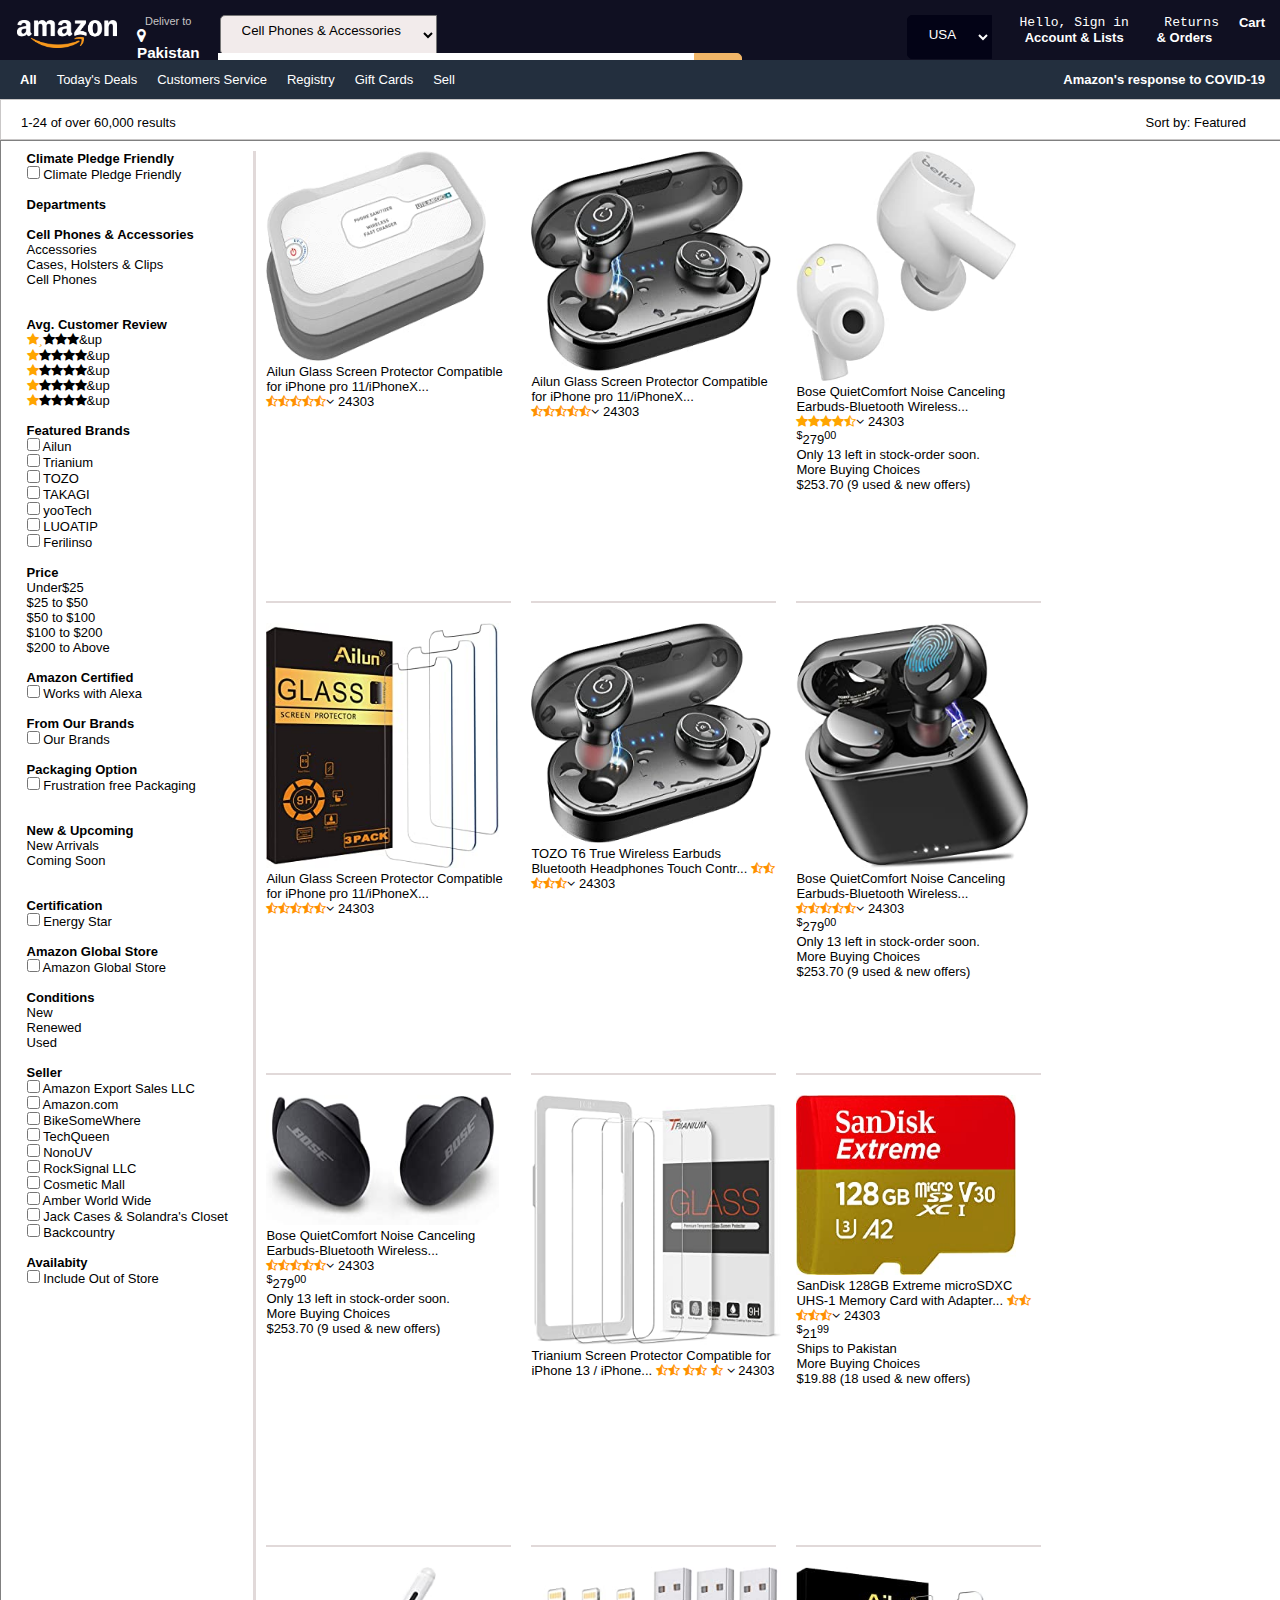
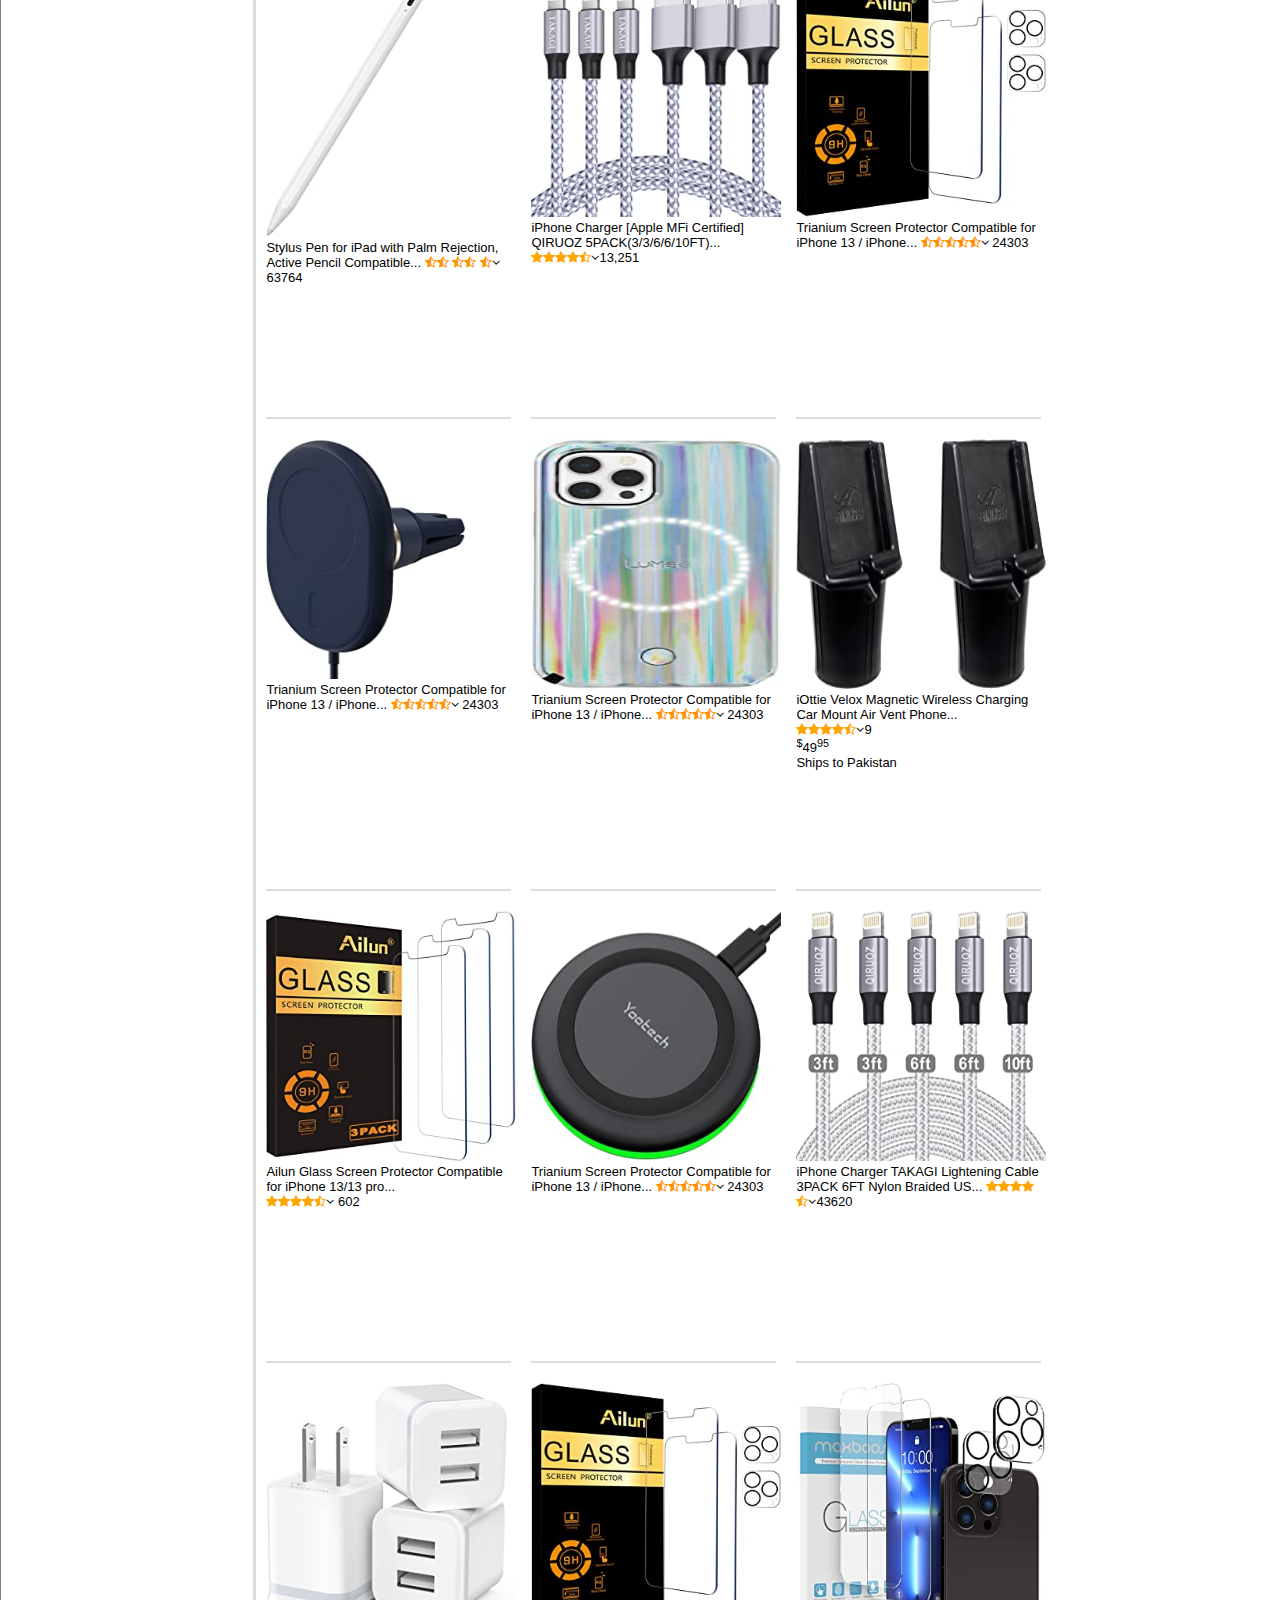
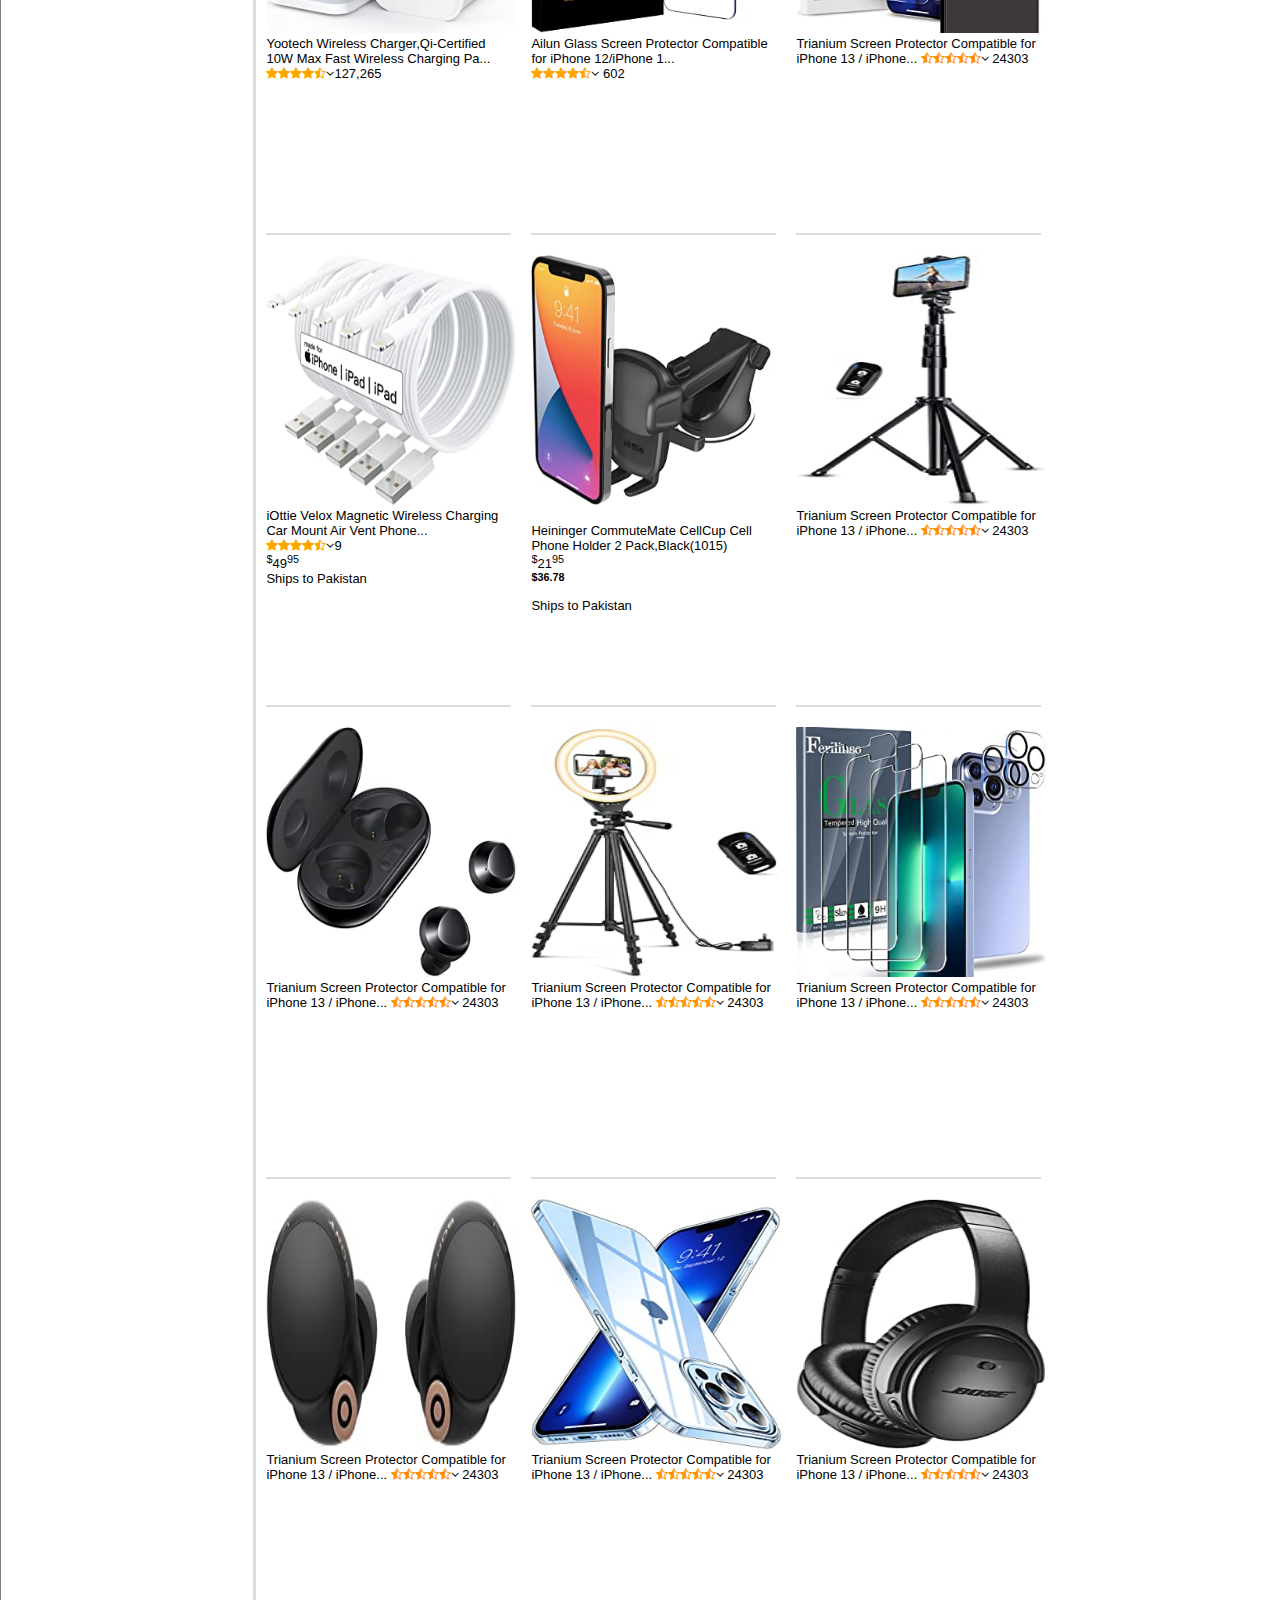
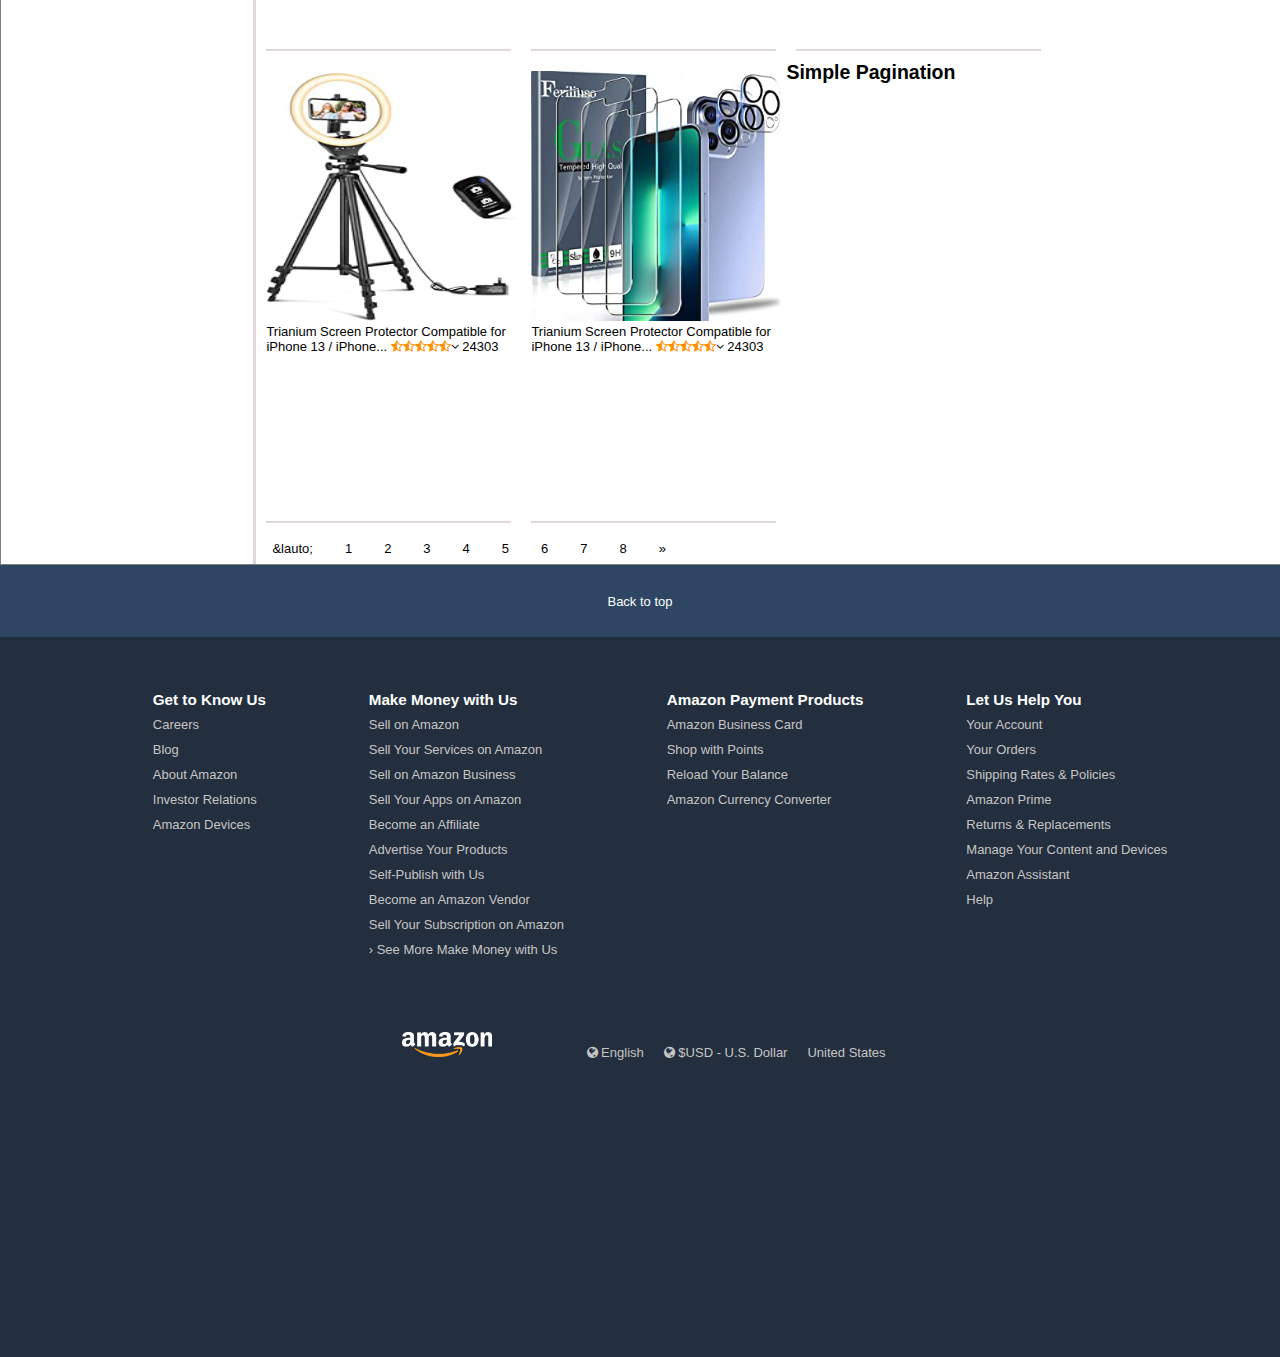
<file: project_amazon/index.html>
<!DOCTYPE html>
<html lang="en">

<head>
    <meta charset="UTF-8">
    <meta http-equiv="X-UA-Compatible" content="IE=edge">
    <meta name="viewport" content="width=device-width, initial-scale=1.0">

    <link rel="stylesheet" href="assets/css/style.css" type="text/css">

    <link rel="stylesheet" href="https://cdnjs.cloudflare.com/ajax/libs/font-awesome/4.7.0/css/font-awesome.min.css">

    <link rel="shortcut icon" href="assets/css/style.css" type="image/x-icon">



    <title>Amazon.com</title>

    <style>
        .pagination {
            display: inline-block;
        }

        .pagination a {
            color: black;
            float: left;
            padding: 8px 16px;
            text-decoration: none;
        }
    </style>
</head>

<body>
    <!-- Main div for Whole page as a container -->
    <div class="header_container">


        <!-- Header div for 1st Main header on amazon website -->
        <div class="main_header font">

            <div class="leftHeader">
                <div class="nav1" style="padding: 20px 15px 15px 17px ;">
                    <img src="assets/images/amazon.png" width="100px" height="28px">
                </div>
                <div class="nav2 padding">
                   <p style="color:rgb(199, 196, 196); text-align: center; font-size: 11px; " > Deliver to </p>
                   <h3> <i class="fa fa-map-marker"> </i> Pakistan </h3>
                </div>
            </div>

            <div class="centerHeader">
                <div class="drop-down padding sflex">
                    <!-- drop-down menu -->

                    <select id="CellPhones&Accessories" name="CellPhones&Accessorie" size=auto
                        style="background-color: rgb(242, 235, 235); padding: 6px 17px 15px 17px; margin: 0px; border-radius: 5px 0px 0px 5px;">
                        <option value="CellPhones&Accessories"> Cell Phones & Accessories </option>
                        <option value="All_Departments"> All_Departments </option>
                        <option value="Arts&Crafts"> Arts & Crafts </option>
                        <option value="Automobile"> Automobile </option>
                        <option value="Baby"> Baby </option>
                        <option value="Beauty&PersonalCare"> Beauty & Personal Care </option>
                        <option value="Books"> Books </option>
                        <input type="text" size="53"
                            style="background-color: white; padding: 6px 17px 15px 17px; margin: -2px; border: 1px solid white ">
                        <button type="submit"
                            style="background-color: rgb(240, 181, 104); padding: 6px 17px 15px 17px; margin: -2px; border: 1px solid rgb(240, 181, 104); border-radius: 0px 5px 5px 0px;">
                            <i class="fa fa-search"> </i>
                        </button>
                    </select>

                </div>
            </div>

            <div class="rightHeader">
                <div class="nav5 padding">
                    <!-- drop-down menu -->
                    <form action="/action_page.php">
                        <select id="country" name="country"
                            style="background-color: rgb(3, 3, 22); color:white; padding: 10px 17px 15px 17px; margin: 0px; border-color: rgb(3, 3, 22); border-radius: 5px 0px 0px 5px;  ">
                            <option value="USA"> USA </option>
                            <option value="Espanol"> Esp </option>
                            <option value="Deutsch"> Deut </option>
                            <option value="Portugues"> Por </option>
                            <option value="pak"> PAK </option>
                        </select>
                    </form>
                </div>
                <div class="nav6 padding">
                    <pre> Hello, Sign in </pre>
                    <p style="text-align: center;"> <b> Account & Lists </b> </p>
                </div>
                <div class="nav7 padding">
                    <pre> Returns</pre>
                    <p> <b> & Orders </b> </p>
                </div>
                <div class="nav8 padding">
                    <p> <b> Cart </b> </p>
                </div>
            </div>
        </div>

        <!-- Header div for (2nd-Main-Sub) header on amazon website -->
        <div class="main_sub_header">

            <div class="subMain_header font">

                <div class="subHeader_nav1" style="padding: 10px 15px 10px 20px;">
                    <p> <b> All </b> </p>
                </div>
                <div class="subHeader_nav2 padding2">
                    <p> Today's Deals </p>
                </div>
                <div class="subHeader_nav3 padding2 ">
                    <p> Customers Service </p>
                </div>
                <div class="subHeader_nav4  padding2">
                    <p> Registry </p>
                </div>
                <div class="subHeader_nav5 padding2">
                    <p> Gift Cards </p>
                </div>
                <div class="subHeader_nav6 padding2">
                    <p> Sell </p>
                </div>

            </div>

            <div class="subMain_header2 font">

                <div class="subMain_header2_nav1 padding2">
                    <p> <b> Amazon's response to COVID-19 </b> </p>
                </div>

            </div>

        </div>


        <div class="specific_thing_results_info font">

            <div class="info_nav1">
                <p> 1-24 of over 60,000 results </p>
            </div>
            <div class="specification_nav2" style="padding: 15px 35px 10px 20px;">
                <p> Sort by: Featured </p>
            </div>
        </div>

        <!-- Body Conatiner Section-->
        <div class="body_container_grandParent_Flexbox font">

            <div class="body_container_parent1_Flexbox" style="display: flex; justify-content: center;">
                <div class="leftflexbox">
                    <div class="borderright">
                        <h4>Climate Pledge Friendly</h4>
                        <input type="checkbox" id="climate" name="climate" value="Climate Pledge Friendly" />
                        <label for="climate " class="style"> Climate Pledge Friendly</label><br /><br />
                        <h4>Departments</h4>
                        <br />
                        <dl>
                            <dt><b>Cell Phones & Accessories</b></dt>
                            <dd class="style">Accessories</dd>
                            <dd class="style">Cases, Holsters & Clips</dd>
                            <dd class="style">Cell Phones</dd>
                        </dl>
                        <br /><br />
                        <h4>Avg. Customer Review</h4>
                        <span>
                            <i class="fa fa-star" style="color: orange"></i><i class="far fa-star"
                                style="color: orange;"></i><i class="fa fa-star"></i><i class="fa fa-star"></i><i
                                class="fa fa-star size"></i></span><span class="style">&up</span><br />
                        <span>
                            <i class="fa fa-star" style="color: orange"></i><i class="fa fa-star"></i><i
                                class="fa fa-star"></i><i class="fa fa-star"></i><i
                                class="fa fa-star size"></i></span><span class="style">&up</span><br />
                        <span>
                            <i class="fa fa-star" style="color: orange"></i><i class="fa fa-star"></i><i
                                class="fa fa-star"></i><i class="fa fa-star"></i><i
                                class="fa fa-star size"></i></span><span class="style">&up</span><br />
                        <span>
                            <i class="fa fa-star" style="color: orange"></i><i class="fa fa-star"></i><i
                                class="fa fa-star"></i><i class="fa fa-star"></i><i
                                class="fa fa-star size"></i></span><span class="style">&up</span><br />
                        <span>
                            <i class="fa fa-star" style="color: orange"></i><i class="fa fa-star"></i><i
                                class="fa fa-star"></i><i class="fa fa-star"></i><i
                                class="fa fa-star size"></i></span><span class="style">&up</span><br /><br />
                        <h4>Featured Brands</h4>
                        <input type="checkbox" id="ailun" value="ailun" />
                        <label for="ailun" class="style">Ailun</label><br />
                        <input type="checkbox" id="trianium" value="Trianium" />
                        <label for="trianium" class="style">Trianium</label><br />
                        <input type="checkbox" id="tozo" value="tozo" />
                        <label for="tozo" class="style">TOZO</label><br />
                        <input type="checkbox" id="takagi" value="takagi" />
                        <label for="takagi" class="style">TAKAGI</label><br />
                        <input type="checkbox" id="yooTech" value="yooTech" />
                        <label for="yooTech" class="style">yooTech</label><br />
                        <input type="checkbox" id="luoatip" value="luoatip" />
                        <label for="luoatip" class="style">LUOATIP</label><br />
                        <input type="checkbox" id="Ferilinso" value="Ferilinso" />
                        <label for="Ferilinso" class="style">Ferilinso</label><br /><br />

                        <h4>Price</h4>
                        <p class="style">
                            Under$25<br />
                            $25 to $50<br />
                            $50 to $100<br />
                            $100 to $200<br />
                            $200 to Above<br />

                        </p><br />
                        <h4>Amazon Certified</h4>
                        <input type="checkbox" id="alexa" name="alexa" />
                        <label for="alexa" class="style">Works with Alexa</label><br /><br />
                        <h4>From Our Brands</h4>
                        <input type="checkbox" id="brands" name="brands" />
                        <label for="brands" class="style">Our Brands</label><br /><br />
                        <h4>Packaging Option</h4>
                        <input type="checkbox" id="Packaging" name="Packaging" />
                        <label for="climate" class="style">Frustration free Packaging</label>
                        <br /><br /><br />
                        <dl>
                            <dt><b>New & Upcoming</b></dt>
                            <dd class="style">New Arrivals</dd>
                            <dd class="style">Coming Soon</dd>
                        </dl><br /><br />
                        <h4>Certification</h4>
                        <input type="checkbox" id="star" name="star" />
                        <label for="star" class="style">Energy Star</label><br /><br />
                        <h4>Amazon Global Store</h4>
                        <input type="checkbox" id="global" name="global" />
                        <label for="global" class="style">Amazon Global Store</label><br /><br />
                        <dl>
                            <dt><b>Conditions</b></dt>
                            <dd class="style">New</dd>
                            <dd class="style">Renewed</dd>
                            <dd class="style">Used</dd>
                        </dl><br />

                        <h4>Seller</h4>
                        <input type="checkbox" id="ailun" value="ailun" />
                        <label for="ailun" class="style">Amazon Export Sales LLC</label><br />
                        <input type="checkbox" id="trianium" value="Trianium" />
                        <label for="trianium" class="style">Amazon.com</label><br />
                        <input type="checkbox" id="tozo" value="tozo" />
                        <label for="tozo" class="style">BikeSomeWhere</label><br />
                        <input type="checkbox" id="takagi" value="takagi" />
                        <label for="takagi" class="style">TechQueen</label><br />
                        <input type="checkbox" id="yooTech" value="yooTech" />
                        <label for="yooTech" class="style">NonoUV</label><br />
                        <input type="checkbox" id="luoatip" value="luoatip" />
                        <label for="luoatip" class="style">RockSignal LLC</label><br />
                        <input type="checkbox" id="Ferilinso" value="Ferilinso" />
                        <label for="Ferilinso" class="style">Cosmetic Mall</label><br />

                        <input type="checkbox" id="Ferilinso" value="Ferilinso" />
                        <label for="Ferilinso" class="style">Amber World Wide</label><br />
                        <input type="checkbox" id="Ferilinso" value="Ferilinso" />
                        <label for="Ferilinso" class="style">Jack Cases & Solandra's Closet</label><br />
                        <input type="checkbox" id="Ferilinso" value="Ferilinso" />
                        <label for="Ferilinso" class="style">Backcountry</label><br />
                        <br />
                        <h4>Availabity</h4>
                        <input type="checkbox" id="brands" name="brands" />
                        <label for="brands" class="style">Include Out of Store</label><br />


                    </div>


                </div>
            </div>

            <div class="body_container_parent2_Flexbox">

                <div class="body_container_child1_Flexbox box shrink">
                    <img src="assets/images/lightSanitizer.jpg" width="220px" height="210px" /><br />
                    <div class="text">
                        <span>
                            Ailun Glass Screen Protector Compatible for iPhone pro
                            11/iPhoneX...<br /><span style="color: rgb(255, 145, 0)">
                                <i class="fa fa-star-half-o"></i><i class="fa fa-star-half-o"></i><i
                                    class="fa fa-star-half-o"></i><i class="fa fa-star-half-o"></i><i
                                    class="fa fa-star-half-o"></i></span><i class="fa fa-angle-down"></i>
                            24303
                        </span>
                    </div>
                </div>

                <div class="body_container_child2_Flexbox box shrink">
                    <img src="assets/images/airpords1.jpg" width="240px" height="220px" /><br />
                    <div class="text">
                        <span>
                            Ailun Glass Screen Protector Compatible for iPhone pro
                            11/iPhoneX...<br /><span style="color: rgb(255, 145, 0)">
                                <i class="fa fa-star-half-o"></i><i class="fa fa-star-half-o"></i><i
                                    class="fa fa-star-half-o"></i><i class="fa fa-star-half-o"></i><i
                                    class="fa fa-star-half-o"></i></span><i class="fa fa-angle-down"></i>
                            24303
                        </span>
                    </div>
                </div>

                <div class="body_container_child3_Flexbox box shrink">
                    <img src="assets/images/earburd.jpg"  width="220px" height="230px" /><br />
                    <div class="text">
                        <p>
                            Bose QuietComfort Noise Canceling Earbuds-Bluetooth
                            Wireless...</br><span style="color:orange">
                                <i class="fa fa-star"></i><i class="fa fa-star"></i><i class="fa fa-star"></i><i
                                    class="fa fa-star"></i><i class="fa fa-star-half-o"></i></span><i
                                class="fa fa-angle-down"></i>
                            24303<br />
                            <sup>$</sup>279<sup>00</sup><br />
                            Only 13 left in stock-order soon.<br />
                            More Buying Choices<br />
                            $253.70 (9 used & new offers)
                        </p>
                    </div>
                </div>

                <div class="body_container_child4_Flexbox box shrink">
                    <img src="assets/images/glass.jpg" width="233px" height="245px" /><br />
                    <div class="text">
                        <span>
                            Ailun Glass Screen Protector Compatible for iPhone pro
                            11/iPhoneX...<br /><span style="color: rgb(255, 145, 0)">
                                <i class="fa fa-star-half-o"></i><i class="fa fa-star-half-o"></i><i
                                    class="fa fa-star-half-o"></i><i class="fa fa-star-half-o"></i><i
                                    class="fa fa-star-half-o"></i></span><i class="fa fa-angle-down"></i>
                            24303
                        </span>
                    </div>
                </div>


                <div class="body_container_child5_Flexbox box shrink">
                    <img src="assets/images/airpords1.jpg" width="240px" height="220px" />
                    <div class="text">
                        <p>
                            TOZO T6 True Wireless Earbuds Bluetooth Headphones Touch
                            Contr...<span style="color: rgb(255, 145, 0)">
                                <i class="fa fa-star-half-o"></i><i class="fa fa-star-half-o"></i><i
                                    class="fa fa-star-half-o"></i><i class="fa fa-star-half-o"></i><i
                                    class="fa fa-star-half-o"></i></span><i class="fa fa-angle-down"></i>
                            24303<br />
                        </p>
                    </div>
                </div>
                <div class="body_container_child6_Flexbox box shrink">
                    <img src="assets/images/airpords3.jpg" width="233px" height="245px" />
                    <div class="text">
                        <p>
                            Bose QuietComfort Noise Canceling Earbuds-Bluetooth
                            Wireless...</br><span style="color: rgb(255, 145, 0)">
                                <i class="fa fa-star-half-o"></i><i class="fa fa-star-half-o"></i><i
                                    class="fa fa-star-half-o"></i><i class="fa fa-star-half-o"></i><i
                                    class="fa fa-star-half-o"></i></span><i class="fa fa-angle-down"></i>
                            24303<br />
                            <sup>$</sup>279<sup>00</sup><br />
                            Only 13 left in stock-order soon.<br />
                            More Buying Choices<br />
                            $253.70 (9 used & new offers)
                        </p>
                    </div>
                </div>
                <div class="body_container_child7_Flexbox box shrink">
                    <img src="assets/images/earburds1.jpg" width="233px" height="130px" />
                    <div class="text">
                        <p>
                            Bose QuietComfort Noise Canceling Earbuds-Bluetooth
                            Wireless...</br><span style="color: rgb(255, 145, 0)">
                                <i class="fa fa-star-half-o"></i><i class="fa fa-star-half-o"></i><i
                                    class="fa fa-star-half-o"></i><i class="fa fa-star-half-o"></i><i
                                    class="fa fa-star-half-o"></i></span><i class="fa fa-angle-down"></i>
                            24303<br />
                            <sup>$</sup>279<sup>00</sup><br />
                            Only 13 left in stock-order soon.<br />
                            More Buying Choices<br />
                            $253.70 (9 used & new offers)
                        </p>
                    </div>


                </div>
                <div class="body_container_child8_Flexbox box shrink">
                    <img src="assets/images/protector.jpg" width="250px" height="250px" />
                    <div class="text">
                        <p>
                            Trianium Screen Protector Compatible for iPhone 13 / iPhone...<span
                                style="color: rgb(255, 145, 0)">
                                <i class="fa fa-star-half-o"></i><i class="fa fa-star-half-o"></i>
                                <i class="fa fa-star-half-o"></i><i class="fa fa-star-half-o"></i>
                                <i class="fa fa-star-half-o"></i> </span><i class="fa fa-angle-down"></i> 24303
                            </br>
                        </p>
                    </div>
                </div>

                <div class="body_container_child9_Flexbox box shrink">
                    <img src="assets/images/microSD.jpg" width="220px" height="180px" />
                    <div class="text">
                        <p>
                            SanDisk 128GB Extreme microSDXC UHS-1 Memory Card with Adapter...<span
                                style="color: rgb(255, 145, 0)">
                                <i class="fa fa-star-half-o"></i><i class="fa fa-star-half-o"></i><i
                                    class="fa fa-star-half-o"></i><i class="fa fa-star-half-o"></i><i
                                    class="fa fa-star-half-o"></i></span><i class="fa fa-angle-down"></i>
                            24303<br />
                            <sup>$</sup>21<sup>99</sup><br />
                            Ships to Pakistan<br />
                            More Buying Choices<br />
                            $19.88 (18 used & new offers)

                        </p>
                    </div>
                </div>

                <div class="body_container_child10_Flexbox box shrink">
                    <img src="assets/images/pen.jpg" width="170px" height="270px" />
                    <div class="text">
                        <p>
                            Stylus Pen for iPad with Palm Rejection, Active Pencil Compatible...<span
                                style="color: rgb(255, 145, 0)">
                                <i class="fa fa-star-half-o"></i><i class="fa fa-star-half-o"></i>
                                <i class="fa fa-star-half-o"></i><i class="fa fa-star-half-o"></i>
                                <i class="fa fa-star-half-o"></i></span><i class="fa fa-angle-down"></i> 63764 </br>
                        </p>
                    </div>
                </div>
                <div class="body_container_child11_Flexbox box shrink">
                    <img src="assets/images/iPhonePin2.jpg" width="250px" height="250px" />
                    <div class="text">
                        <p>
                            iPhone Charger [Apple MFi Certified] QIRUOZ 5PACK(3/3/6/6/10FT)...<br /><span style="color:orange">
                              <i class="fa fa-star"></i><i class="fa fa-star"></i><i class="fa fa-star"></i><i
                                class="fa fa-star"></i><i class="fa fa-star-half-o"></i></span><i
                              class="fa fa-angle-down"></i>13,251<br /></p>
                    </div>

                </div>
                <div class="body_container_child12_Flexbox box shrink">
                    <img src="assets/images/GlassScreenProtector.jpg" width="250px" height="250px" />
                    <div class="text">
                        <p>
                            Trianium Screen Protector Compatible for iPhone 13 / iPhone...<span
                                style="color: rgb(255, 145, 0)">
                                <i class="fa fa-star-half-o"></i><i class="fa fa-star-half-o"></i><i
                                    class="fa fa-star-half-o"></i><i class="fa fa-star-half-o"></i><i
                                    class="fa fa-star-half-o"></i></span><i class="fa fa-angle-down"></i>
                            24303<br />
                        </p>
                    </div>
                </div>

                <div class="body_container_child13_Flexbox box shrink">
                    <img src="assets/images/charger.jpg" width="200px" height="240px" />
                    <div class="text">
                        <p>
                            Trianium Screen Protector Compatible for iPhone 13 / iPhone...<span
                                style="color: rgb(255, 145, 0)">
                                <i class="fa fa-star-half-o"></i><i class="fa fa-star-half-o"></i><i
                                    class="fa fa-star-half-o"></i><i class="fa fa-star-half-o"></i><i
                                    class="fa fa-star-half-o"></i></span><i class="fa fa-angle-down"></i>
                            24303<br />
                        </p>
                    </div>
                </div>
                <div class="body_container_child14_Flexbox box shrink">
                    <img src="assets/images/selfiecase.jpg" width="250px" height="250px" />
                    <div class="text">
                        <p>
                            Trianium Screen Protector Compatible for iPhone 13 / iPhone...<span
                                style="color: rgb(255, 145, 0)">
                                <i class="fa fa-star-half-o"></i><i class="fa fa-star-half-o"></i><i
                                    class="fa fa-star-half-o"></i><i class="fa fa-star-half-o"></i><i
                                    class="fa fa-star-half-o"></i></span><i class="fa fa-angle-down"></i>
                            24303<br />
                        </p>
                    </div>
                </div>
                <div class="body_container_child15_Flexbox box shrink">
                    <img src="assets/images/cellCup.jpg" width="250px" height="250px" />
                    <div class="text">
                        <p>
                            iOttie Velox Magnetic Wireless Charging Car Mount Air Vent Phone...<br /><span style="color: orange">
                              <i class="fa fa-star"></i><i class="fa fa-star"></i><i class="fa fa-star"></i><i
                                class="fa fa-star"></i><i class="fa fa-star-half-o"></i></span><i
                              class="fa fa-angle-down"></i>9<br />
                            <sup>$</sup>49<sup>95</sup><br />
                            Ships to Pakistan<br />
                          </p>
                    </div>
                </div>
                <div class="body_container_child16_Flexbox box shrink">
                    <img src="assets/images/glass.jpg" width="250px" height="250px" />
                    <div class="text">
                        <p>
                            Ailun Glass Screen Protector Compatible for iPhone 13/13 pro...<br /><span
                                style="color: orange">
                                <i class="fa fa-star"></i><i class="fa fa-star"></i><i class="fa fa-star"></i><i
                                    class="fa fa-star"></i><i class="fa fa-star-half-o"></i></span><i
                                class="fa fa-angle-down"></i>
                            602<br /> </p>
                    </div>

                </div>

                <div class="body_container_child17_Flexbox box shrink">

                    <img src="assets/images/Wirlesscharger.jpg" width="250px" height="250px" />
                    <div class="text">
                        <p>
                            Trianium Screen Protector Compatible for iPhone 13 / iPhone...<span
                                style="color: rgb(255, 145, 0)">
                                <i class="fa fa-star-half-o"></i><i class="fa fa-star-half-o"></i><i
                                    class="fa fa-star-half-o"></i><i class="fa fa-star-half-o"></i><i
                                    class="fa fa-star-half-o"></i></span><i class="fa fa-angle-down"></i>
                            24303<br />
                        </p>
                    </div>
                </div>
                <div class="body_container_child18_Flexbox box shrink">

                    <img src="assets/images/iphoneCharger.jpg" width="250px" height="250px" />
                    <div class="text">
                        <p>
                            iPhone Charger TAKAGI Lightening Cable 3PACK 6FT Nylon Braided US...<span
                                style="color: orange">
                                <i class="fa fa-star"></i><i class="fa fa-star"></i><i class="fa fa-star"></i><i
                                    class="fa fa-star"></i><i class="fa fa-star-half-o"></i></span><i
                                class="fa fa-angle-down"></i>43620<br /></p>
                    </div>
                </div>
                <div class="body_container_child19_Flexbox box shrink">


                    <img src="assets/images/adapter.jpg" width="250px" height="250px" />
                    <div class="text">
                        <p>
                            Yootech Wireless Charger,Qi-Certified 10W Max Fast Wireless Charging Pa...<br /><span
                                style="color: orange">
                                <i class="fa fa-star"></i><i class="fa fa-star"></i><i class="fa fa-star"></i><i
                                    class="fa fa-star"></i><i class="fa fa-star-half-o"></i></span><i
                                class="fa fa-angle-down"></i>127,265<br /></p>
                    </div>
                </div>
                <div class="body_container_child20_Flexbox box shrink">


                    <img src="assets/images/GlassScreenProtector.jpg" width="250px" height="250px" />
                    <div class="text">
                        <p>
                            Ailun Glass Screen Protector Compatible for iPhone 12/iPhone 1...<br /><span
                                style="color:orange">
                                <i class="fa fa-star"></i><i class="fa fa-star"></i><i class="fa fa-star"></i><i
                                    class="fa fa-star"></i><i class="fa fa-star-half-o"></i></span><i
                                class="fa fa-angle-down"></i>
                            602<br /></p>
                    </div>
                </div>

                <div class="body_container_child21_Flexbox box shrink">


                    <img src="assets/images/screenPortector.jpg" width="250px" height="250px" />
                    <div class="text">
                        <p>
                            Trianium Screen Protector Compatible for iPhone 13 / iPhone...<span
                                style="color: rgb(255, 145, 0)">
                                <i class="fa fa-star-half-o"></i><i class="fa fa-star-half-o"></i><i
                                    class="fa fa-star-half-o"></i><i class="fa fa-star-half-o"></i><i
                                    class="fa fa-star-half-o"></i></span><i class="fa fa-angle-down"></i>
                            24303<br />
                        </p>
                    </div>
                </div>
                <div class="body_container_child22_Flexbox box shrink">


                    <img src="assets/images/iphoneChargre.jpg" width="250px" height="250px" />
                    <div class="text">
                        <p>
                            iOttie Velox Magnetic Wireless Charging Car Mount Air Vent Phone...<br /><span style="color: orange">
                              <i class="fa fa-star"></i><i class="fa fa-star"></i><i class="fa fa-star"></i><i
                                class="fa fa-star"></i><i class="fa fa-star-half-o"></i></span><i
                              class="fa fa-angle-down"></i>9<br />
                            <sup>$</sup>49<sup>95</sup><br />
                            Ships to Pakistan<br />
                          </p>
                    </div>
                </div>
                <div class="body_container_child23_Flexbox box shrink">


                    <img src="assets/images/phoneHolder_d.jpg" width="240px" height="250px" /><br /><br />
                    <div class="text">
                        <p>
                            Heininger CommuteMate CellCup Cell Phone Holder 2 Pack,Black(1015)<br />
                            <sup>$</sup>21<sup>95</sup>
                          <h5 class="decoration">$36.78</h5><br />
                          Ships to Pakistan<br />
            
                          <p>
                    </div>
                </div>
                <div class="body_container_child24_Flexbox box shrink">
                    <img src="assets/images/tripod.jpg" width="250px" height="250px" />
                    <div class="text">
                        <p>
                            Trianium Screen Protector Compatible for iPhone 13 / iPhone...<span
                                style="color: rgb(255, 145, 0)">
                                <i class="fa fa-star-half-o"></i><i class="fa fa-star-half-o"></i><i
                                    class="fa fa-star-half-o"></i><i class="fa fa-star-half-o"></i><i
                                    class="fa fa-star-half-o"></i></span><i class="fa fa-angle-down"></i>
                            24303<br />
                        </p>
                    </div>
                </div>

                <div class="body_container_child25_Flexbox box shrink">
                    <img src="assets/images/airpord.jpg" width="250px" height="250px" />
                    <div class="text">
                        <p>
                            Trianium Screen Protector Compatible for iPhone 13 / iPhone...<span
                                style="color: rgb(255, 145, 0)">
                                <i class="fa fa-star-half-o"></i><i class="fa fa-star-half-o"></i><i
                                    class="fa fa-star-half-o"></i><i class="fa fa-star-half-o"></i><i
                                    class="fa fa-star-half-o"></i></span><i class="fa fa-angle-down"></i>
                            24303<br />
                        </p>
                    </div>
                </div>
                <div class="body_container_child26_Flexbox box shrink">
                    <img src="assets/images/trpod2.jpg" width="250px" height="250px" />
                    <div class="text">
                        <p>
                            Trianium Screen Protector Compatible for iPhone 13 / iPhone...<span
                                style="color: rgb(255, 145, 0)">
                                <i class="fa fa-star-half-o"></i><i class="fa fa-star-half-o"></i><i
                                    class="fa fa-star-half-o"></i><i class="fa fa-star-half-o"></i><i
                                    class="fa fa-star-half-o"></i></span><i class="fa fa-angle-down"></i>
                            24303<br />
                        </p>
                    </div>
                </div>
                <div class="body_container_child27_Flexbox box shrink">
                    <img src="assets/images/iphoneProtector2.jpg" width="250px" height="250px" />
                    <div class="text">
                        <p>
                            Trianium Screen Protector Compatible for iPhone 13 / iPhone...<span
                                style="color: rgb(255, 145, 0)">
                                <i class="fa fa-star-half-o"></i><i class="fa fa-star-half-o"></i><i
                                    class="fa fa-star-half-o"></i><i class="fa fa-star-half-o"></i><i
                                    class="fa fa-star-half-o"></i></span><i class="fa fa-angle-down"></i>
                            24303<br />

                        </p>
                    </div>
                </div>
                <div class="body_container_child28_Flexbox box shrink">
                    <img src="assets/images/earburds.jpg" width="250px" height="250px" />
                    <div class="text">
                        <p>
                            Trianium Screen Protector Compatible for iPhone 13 / iPhone...<span
                                style="color: rgb(255, 145, 0)">
                                <i class="fa fa-star-half-o"></i><i class="fa fa-star-half-o"></i><i
                                    class="fa fa-star-half-o"></i><i class="fa fa-star-half-o"></i><i
                                    class="fa fa-star-half-o"></i></span><i class="fa fa-angle-down"></i>
                            24303<br />
                        </p>
                    </div>
                </div>

                <div class="body_container_child29_Flexbox box shrink">
                    <img src="assets/images/mobile.jpg" width="250px" height="250px" />
                    <div class="text">
                        <p>
                            Trianium Screen Protector Compatible for iPhone 13 / iPhone...<span
                                style="color: rgb(255, 145, 0)">
                                <i class="fa fa-star-half-o"></i><i class="fa fa-star-half-o"></i><i
                                    class="fa fa-star-half-o"></i><i class="fa fa-star-half-o"></i><i
                                    class="fa fa-star-half-o"></i></span><i class="fa fa-angle-down"></i>
                            24303<br />
                        </p>
                    </div>
                </div>
                <div class="body_container_child30_Flexbox box shrink">
                    <img src="assets/images/headpones.jpg" width="250px" height="250px" />
                    <div class="text">
                        <p>
                            Trianium Screen Protector Compatible for iPhone 13 / iPhone...<span
                                style="color: rgb(255, 145, 0)">
                                <i class="fa fa-star-half-o"></i><i class="fa fa-star-half-o"></i><i
                                    class="fa fa-star-half-o"></i><i class="fa fa-star-half-o"></i><i
                                    class="fa fa-star-half-o"></i></span><i class="fa fa-angle-down"></i>
                            24303<br />
                        </p>
                    </div>

                </div>
				<div class="body_container_child31_Flexbox box shrink">
                    <img src="assets/images/trpod2.jpg" width="250px" height="250px" />
                    <div class="text">
                        <p>
                            Trianium Screen Protector Compatible for iPhone 13 / iPhone...<span
                                style="color: rgb(255, 145, 0)">
                                <i class="fa fa-star-half-o"></i><i class="fa fa-star-half-o"></i><i
                                    class="fa fa-star-half-o"></i><i class="fa fa-star-half-o"></i><i
                                    class="fa fa-star-half-o"></i></span><i class="fa fa-angle-down"></i>
                            24303<br />
                        </p>
                    </div>
                </div>
                <div class="body_container_child32_Flexbox box shrink">
                    <img src="assets/images/iphoneProtector2.jpg" width="250px" height="250px" />
                    <div class="text">
                        <p>
                            Trianium Screen Protector Compatible for iPhone 13 / iPhone...<span
                                style="color: rgb(255, 145, 0)">
                                <i class="fa fa-star-half-o"></i><i class="fa fa-star-half-o"></i><i
                                    class="fa fa-star-half-o"></i><i class="fa fa-star-half-o"></i><i
                                    class="fa fa-star-half-o"></i></span><i class="fa fa-angle-down"></i>
                            24303<br />

                        </p>
                    </div>
                </div>
				<h2> Simple Pagination </h2>
				<div class="pagination">
					<a href="#"> &lauto; </a>
					<a href="#"> 1 </a>
					<a href="#"> 2 </a>
					<a href="#"> 3 </a>
					<a href="#"> 4 </a>
					<a href="#"> 5 </a>
					<a href="#"> 6 </a>
					<a href="#"> 7 </a>
					<a href="#"> 8 </a>
					<a href="#"> &raquo; </a>
				</div>
            </div>

        </div>

        <!-- Footer Container Section -->
        <div class="footer font">

            <div class="footer1">
                <a href="#" style="background-color: #2e4663;
                color:white;
                padding: 14px 25px;
                text-align: center;
                text-decoration: none;
                display: inline-block;"> Back to top </a>
            </div>

            <div class="footer2">
                <div class="mainfooter2" style="line-height: 25px; color:white;
                padding: 14px 25px;
                text-align: left;
                text-decoration: none;
                padding:50px;">
                    <div class="child1_footer2">
                        <ul style="list-style-type: none; ">
                            <h3>Get to Know Us</h3>
                            <li"><a href="#" style="color:rgb(199, 196, 196); text-decoration: none;">Careers</a></li>
                                <li><a href="#" style="color:rgb(199, 196, 196); text-decoration: none;">Blog</a></li>
                                <li><a href="#" style="color:rgb(199, 196, 196); text-decoration: none;">About
                                        Amazon</a></li>
                                <li><a href="#" style="color:rgb(199, 196, 196); text-decoration: none;">Investor
                                        Relations</a></li>
                                <li><a href="#" style="color:rgb(199, 196, 196); text-decoration: none;">Amazon
                                        Devices</a></li>
                        </ul>
                    </div>
                    <div class="child2_footer2">
                        <ul style="list-style-type: none;">
                            <h3>Make Money with Us</h3>
                            <li><a href="#" style="color:rgb(199, 196, 196); text-decoration: none;">Sell on Amazon</a>
                            </li>
                            <li><a href="#" style="color:rgb(199, 196, 196); text-decoration: none;">Sell Your Services
                                    on Amazon</a></li>
                            <li><a href="#" style="color:rgb(199, 196, 196); text-decoration: none;">Sell on Amazon
                                    Business</a></li>
                            <li><a href="#" style="color:rgb(199, 196, 196); text-decoration: none;">Sell Your Apps on
                                    Amazon</a></li>
                            <li><a href="#" style="color:rgb(199, 196, 196); text-decoration: none;">Become an
                                    Affiliate</a></li>
                            <li><a href="#" style="color:rgb(199, 196, 196); text-decoration: none;">Advertise Your
                                    Products</a></li>
                            <li><a href="#" style="color:rgb(199, 196, 196); text-decoration: none;">Self-Publish with
                                    Us</a></li>
                            <li><a href="#" style="color:rgb(199, 196, 196); text-decoration: none;">Become an Amazon
                                    Vendor</a></li>
                            <li><a href="#" style="color:rgb(199, 196, 196); text-decoration: none;">Sell Your
                                    Subscription on Amazon</a></li>
                            <li><a href="#" style="color:rgb(199, 196, 196); text-decoration: none;">› See More Make
                                    Money with Us</a></li>
                        </ul>
                    </div>

                    <div class="child3_footer2">
                        <ul style="list-style-type: none;">
                            <h3>Amazon Payment Products</h3>
                            <li><a href="#" style="color:rgb(199, 196, 196); text-decoration: none;">Amazon Business
                                    Card</a></li>
                            <li><a href="#" style="color:rgb(199, 196, 196); text-decoration: none;"> Shop with
                                    Points</a></li>
                            <li><a href="#" style="color:rgb(199, 196, 196); text-decoration: none;">Reload Your
                                    Balance</a></li>
                            <li><a href="#" style="color:rgb(199, 196, 196); text-decoration: none;">Amazon Currency
                                    Converter</a></li>
                        </ul>
                    </div>
                    <div class="child4_footer2">
                        <ul style="list-style-type: none;">
                            <h3>Let Us Help You</h3>
                            <li><a href="#" style="color:rgb(199, 196, 196); text-decoration: none;">Your Account</a>
                            </li>
                            <li><a href="#" style="color:rgb(199, 196, 196); text-decoration: none;">Your Orders</a>
                            </li>
                            <li><a href="#" style="color:rgb(199, 196, 196); text-decoration: none;">Shipping Rates &
                                    Policies</a></li>
                            <li><a href="#" style="color:rgb(199, 196, 196); text-decoration: none;">Amazon Prime</a>
                            </li>
                            <li><a href="#" style="color:rgb(199, 196, 196); text-decoration: none;">Returns &
                                    Replacements</a></li>
                            <li><a href="#" style="color:rgb(199, 196, 196); text-decoration: none;">Manage Your Content
                                    and Devices</a></li>
                            <li><a href="#" style="color:rgb(199, 196, 196); text-decoration: none;">Amazon
                                    Assistant</a></li>
                            <li><a href="#" style="color:rgb(199, 196, 196); text-decoration: none;">Help</a></li>
                        </ul>
                    </div>
                </div>

                <div class="mainfooter22">

                    <div class="nav1" style="padding: 20px 15px 15px 17px ;  margin-right: 70px">
                        <img src="assets/images/amazon.png" width="90px" height="25px">
                    </div>
                    <div class="english">
                        <a href="#" class="select"
                            style="color:rgb(199, 196, 196); text-decoration: none; margin: 10px;"> <i
                                class="fa fa-globe"></i> English</a>
                    </div>
                    <div class="dolar">
                        <a href="#" class="select"
                            style="color:rgb(199, 196, 196); text-decoration: none;  margin: 10px;"><i
                                class="fa fa-globe"></i> $USD - U.S. Dollar</a>
                    </div>
                    <div class="US">
                        <a href="#" class="select"
                            style="color:rgb(199, 196, 196); text-decoration: none;  margin: 10px;"><i
                                class="fas fa-flag-usa"></i>United States</a>
                    </div>
                </div>
            </div>
            <!--            <div class="footer3">

            -->

        </div>
</body>

</html>
</file>
<file: project_amazon/assets/css/style.css>
* {
    margin: 0px;
}


.nav2:hover {
    border: 1px solid white;
    border-radius: 5px;
    margin: -1px;
}

.font {
    font-family: Arial, Helvetica, sans-serif;
    font-size: 13px;
}

.padding {
    padding: 15px 15px 10px 5px;

}


.padding2 {
    padding: 10px 15px 10px 5px;

}


.sflex {
    flex-shrink: 3;
}

.leftHeader {
    display: flex;
    
}
.centerHeader {
    display: flex;
    flex-wrap: wrap;
}
.rightHeader {
    display: flex;

}

.main_header {
    display: flex;  
    background: rgba(3, 3, 22, 0.95); 
    width: 100%;
    height: 60px;
    color: white;
    justify-content: space-between;
}

.nav1{
    padding: 15px 15px 10px 20px; 
}


.main_sub_header {
    display: flex;
    background: #232F3E;
    width: 100%;
    height: 39px;
    color: white;
    justify-content: space-between;
    align-items: center;
    flex-wrap: wrap;
}


.subMain_header {
    display: flex;
    background: #232F3E;
    width: 50%;
    height: 39px;
    color: white;
    justify-content: flex-start;
    align-items: center;
    flex-wrap: wrap;
}

.subMain_header2 {
    color: white;
    background: #232F3E;
    width: 50%;
    height: 39px;
    display: flex;
    justify-content: flex-end;    
    align-items: center;
}

.subMain_header2_nav1 {
    flex-shrink: 3;
}


.specific_thing_results_info {
    display: flex;
    border: 1px solid rgb(201, 199, 199);
    background: white;
    width: 100%;
    height: 39px;
    color: black;
    justify-content: space-between;
    align-items: center;
    flex-wrap: wrap;
}

.info_nav1 {
    padding: 15px 10px 10px 20px; 
}


.body_container_grandParent_Flexbox {
    display: flex;
    border: 1px solid gray;
    background: white;
    width: 100%;

    color: black;
    justify-content: space-between;
}

.body_container_parent1_Flexbox {
    display: flex;
    border-right: 3px solid rgb(225, 217, 217);
    background: white;
    width: 270px;
    margin-top: 10px;
    color: black;
    justify-content: flex-start;
    align-items: flex-start;
    flex-wrap: wrap;

}

.body_container_parent2_Flexbox {
    display: flex;
    background: white;
    width: 1096px;
    
    color: black;
    justify-content: flex-start;
    align-items: flex-start;
    flex-wrap: wrap;
}

.box {
    background-color: white;
    margin: 10px;
    width: 245px;
    height: 450px;
    border-bottom: 2px solid rgb(225, 217, 217);
}

.shrink {
    /* order: 2; */
    /*flex-grow: 2;*/
    /* align-self: center; */
    flex-shrink: 3;
}


.Left_box {
    background-color: rgb(202, 97, 97);
    border: 2px solid white;
    margin: 10px;
    width: 240px;
    height: 220vh;
}


.footer {
    display: flex;
    flex-direction: column;
    width: 100%;
}

.footer1 {
    display: flex;
    background: #2e4663;
    color: white;
    height: 8vh;
    justify-content: center;
    align-items: center;
}

.footer2 {
    background: #232F3E;
    height: 80vh;
}

.mainfooter2 {
    display: flex;
    margin: auto;
    justify-content: space-evenly;
}

.mainfooter22 {
    display: flex;
    margin: auto;
    justify-content: center;
    align-items:baseline;
  
}

.footer3 {
    display: flex;
    background: rgba(3, 3, 22, 0.95); 
    color: white;
    
    flex-direction: column;
    justify-content: center;
    align-items: center;
}
</file>
